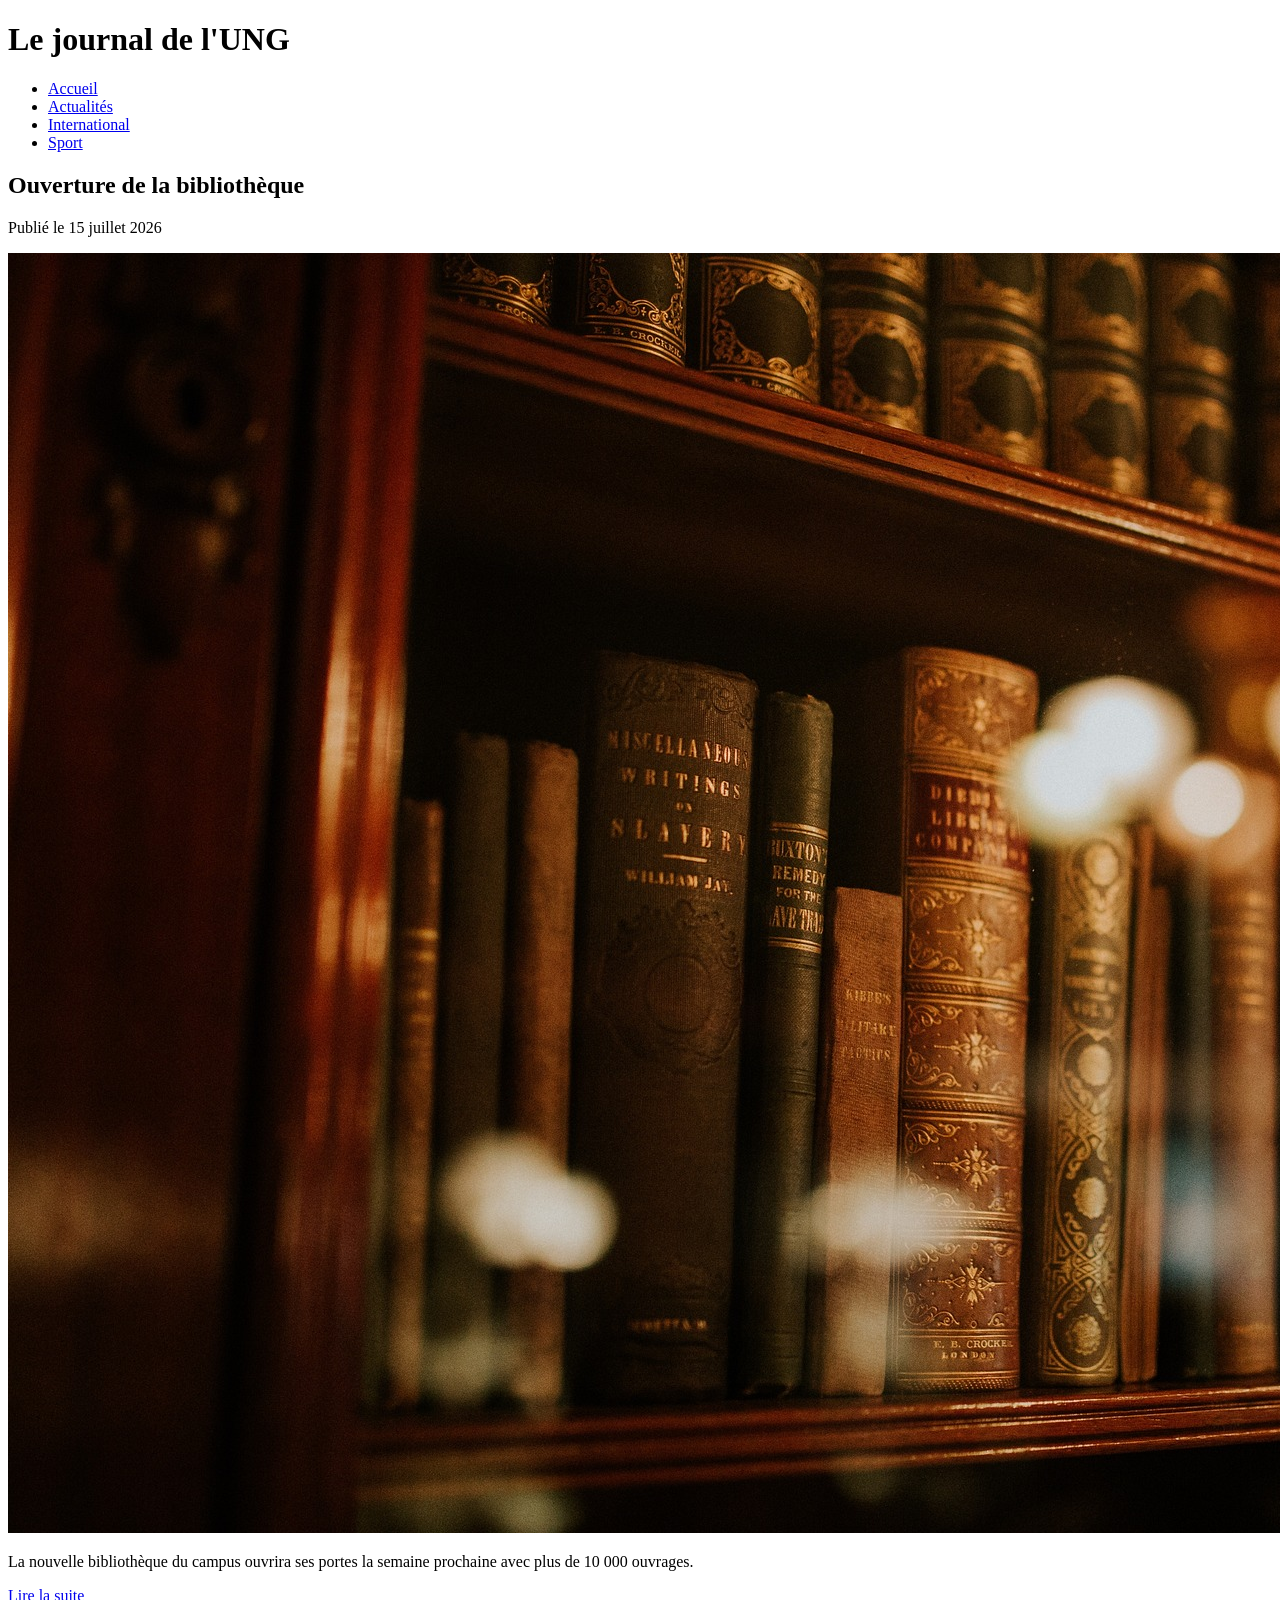
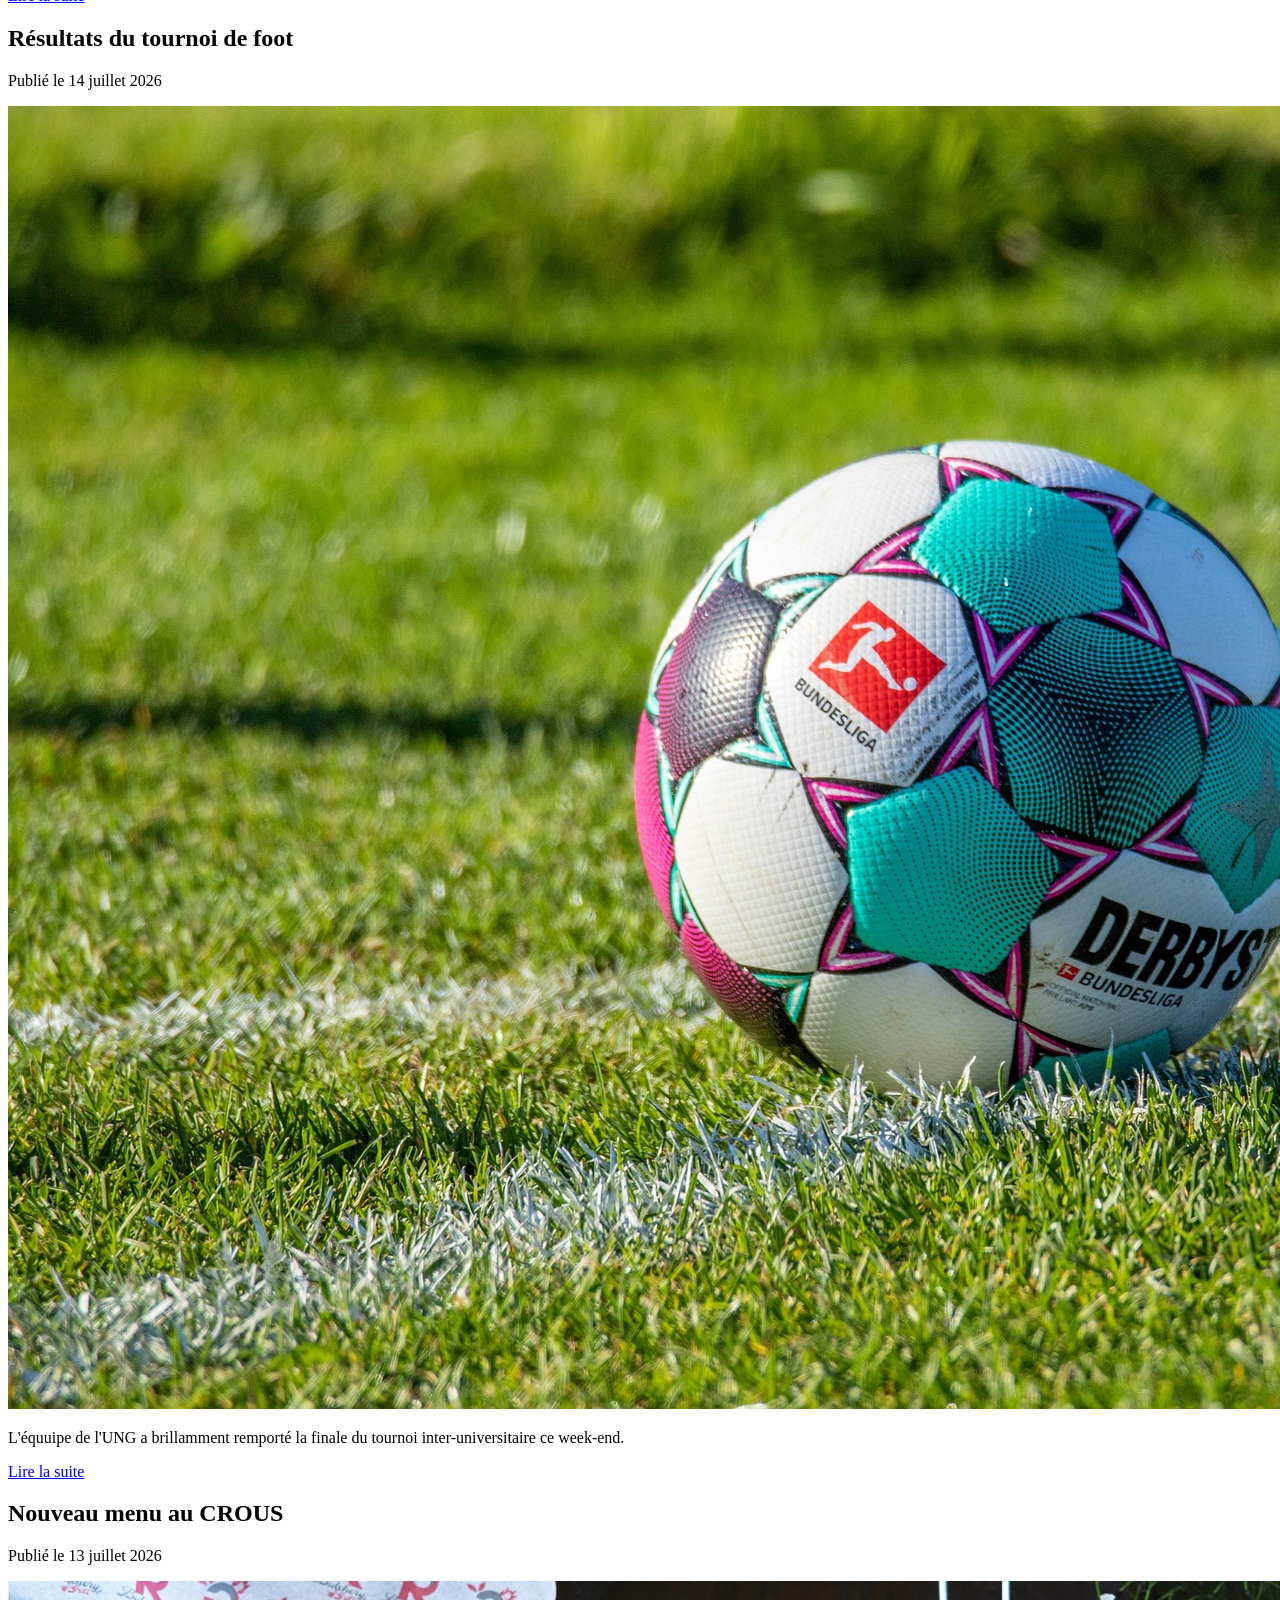
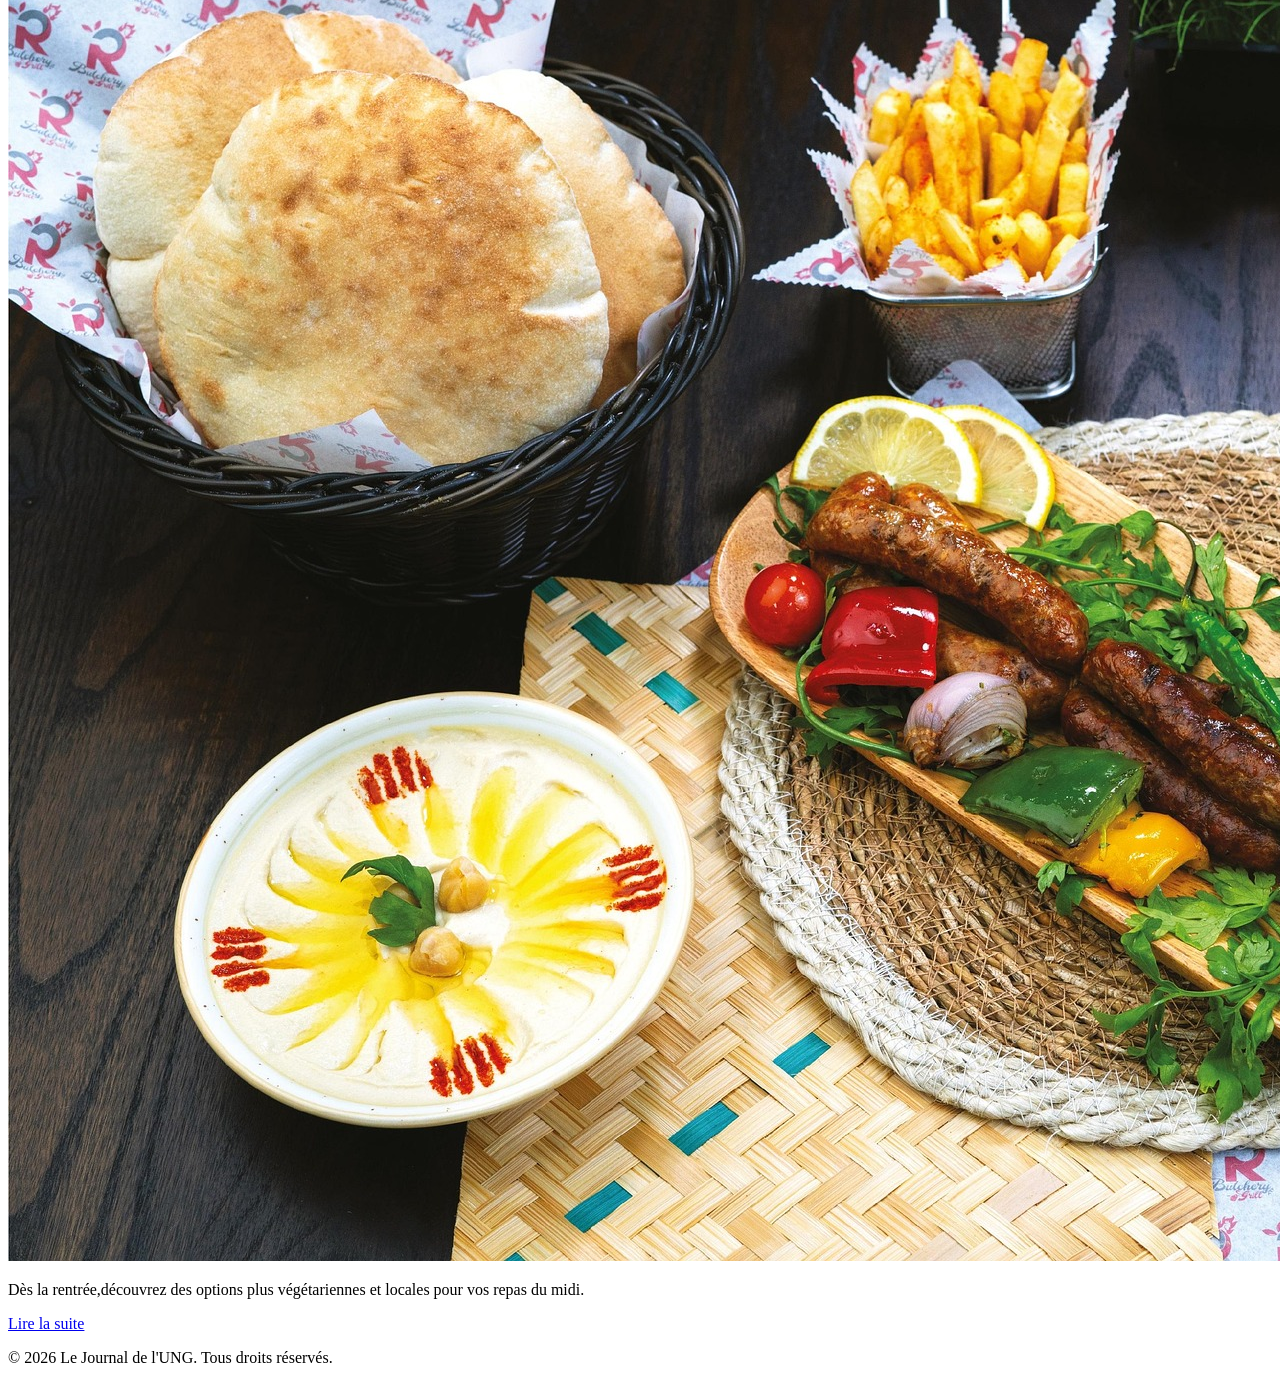
<file: index.html>
<!DOCTYPE html>
<html lang="fr">
<head>
    <meta charset="UTF-8">
    <meta name="viewport" content="width=device-width, initial-scale=1.0">
    <title> Page d'actualités - TD 01 </title>
</head>
<body>
<header>
    <h1>Le journal de l'UNG</h1>
<nav aria-label="Menu principal">
    <ul><li><a href="#">Accueil</a></li>
        <li><a href="#">Actualités</a></li>
        <li><a href="#">International</a></li>
        <li><a href="#">Sport</a></li>
    </ul>

</nav>
</header>
<main>
    <article>
        <h2>Ouverture de la bibliothèque</h2>
        <p>Publié le <time datetime="2026-07-15">15 juillet 2026</time></p>       
        <img src="biblio.jpg" alt="Image de la bibliothèque">
        <p>La nouvelle bibliothèque du campus ouvrira ses portes la semaine prochaine avec plus de 10 000 ouvrages.</p>
        <a href="#">Lire la suite</a>
    </article>
    <article>
        <h2>Résultats du tournoi de foot</h2>
        <p>Publié le <time datetime="2026-07-14">14 juillet 2026</time></p>       
        <img src="ballon.jpg" alt="Ballon de football sur la pelouse">
        <p>L'équuipe de l'UNG a brillamment remporté la finale du tournoi inter-universitaire ce week-end.</p>
        <a href="#">Lire la suite</a>
    </article>
    <article>
        <h2>Nouveau menu au CROUS</h2>
        <p>Publié le <time datetime="2026-07-13">13 juillet 2026</time></p>       
        <img src="plateau.jpg" alt="Plateau repas équilibré">
        <p>Dès la rentrée,découvrez des options plus végétariennes et locales pour vos repas du midi.</p>
        <a href="#">Lire la suite</a>
    </article>
</main>
<footer>
    <p>&copy; 2026 Le Journal de l'UNG. Tous droits réservés.</p>
</footer>
</body>
</html>
</file>
